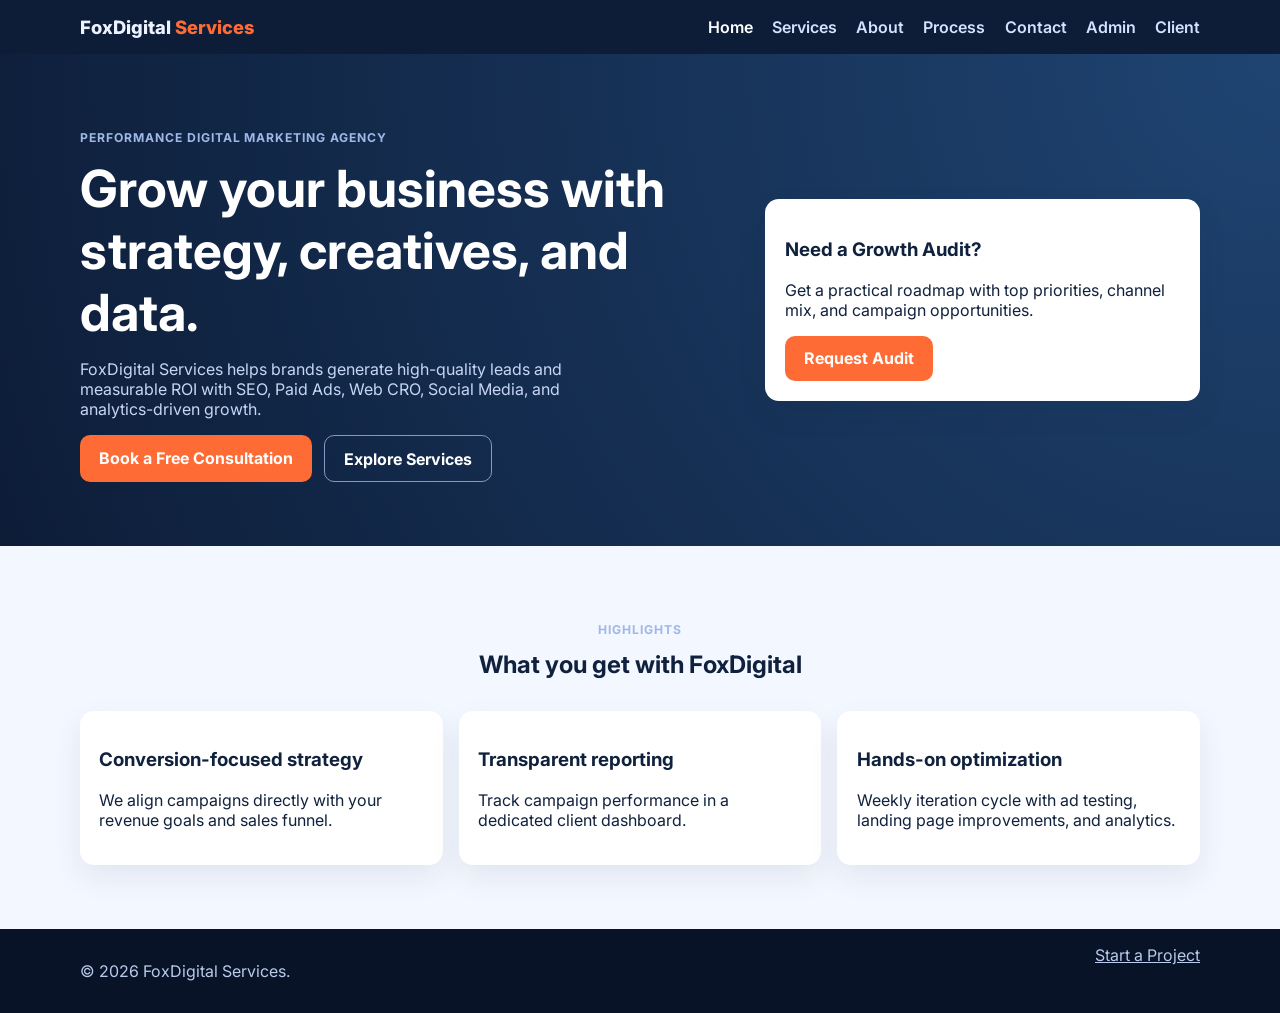
<file: index.html>
<!doctype html>
<html lang="en">
<head>
  <meta charset="UTF-8" />
  <meta name="viewport" content="width=device-width, initial-scale=1.0" />
  <title>FoxDigital Services | Home</title>
  <link rel="preconnect" href="https://fonts.googleapis.com">
  <link rel="preconnect" href="https://fonts.gstatic.com" crossorigin>
  <link href="https://fonts.googleapis.com/css2?family=Inter:wght@400;600;700;800&display=swap" rel="stylesheet">
  <link rel="stylesheet" href="styles.css" />
</head>
<body>
<header class="site-header">
  <nav class="container nav">
    <a class="brand" href="index.html">FoxDigital <span>Services</span></a>
    <button class="menu-toggle" aria-label="Toggle menu">☰</button>
    <ul class="nav-links">
      <li><a href="index.html">Home</a></li><li><a href="services.html">Services</a></li><li><a href="about.html">About</a></li><li><a href="process.html">Process</a></li><li><a href="contact.html">Contact</a></li><li><a href="admin-login.html">Admin</a></li><li><a href="client-login.html">Client</a></li>
    </ul>
  </nav>
</header>

<section class="hero">
  <div class="container hero-grid">
    <div>
      <p class="eyebrow">Performance Digital Marketing Agency</p>
      <h1>Grow your business with strategy, creatives, and data.</h1>
      <p class="lead">FoxDigital Services helps brands generate high-quality leads and measurable ROI with SEO, Paid Ads, Web CRO, Social Media, and analytics-driven growth.</p>
      <div class="flex"><a class="btn btn-primary" href="contact.html">Book a Free Consultation</a><a class="btn btn-outline" href="services.html">Explore Services</a></div>
    </div>
    <div class="hero-card">
      <h3>Need a Growth Audit?</h3>
      <p>Get a practical roadmap with top priorities, channel mix, and campaign opportunities.</p>
      <a class="btn btn-primary" href="contact.html">Request Audit</a>
    </div>
  </div>
</section>

<section class="section">
  <div class="container section-title"><p class="eyebrow">Highlights</p><h2>What you get with FoxDigital</h2></div>
  <div class="container grid grid-3">
    <article class="card"><h3>Conversion-focused strategy</h3><p>We align campaigns directly with your revenue goals and sales funnel.</p></article>
    <article class="card"><h3>Transparent reporting</h3><p>Track campaign performance in a dedicated client dashboard.</p></article>
    <article class="card"><h3>Hands-on optimization</h3><p>Weekly iteration cycle with ad testing, landing page improvements, and analytics.</p></article>
  </div>
</section>

<footer><div class="container footer"><p>© <span id="year"></span> FoxDigital Services.</p><a href="contact.html">Start a Project</a></div></footer>
<script src="app.js"></script>
</body>
</html>
</file>
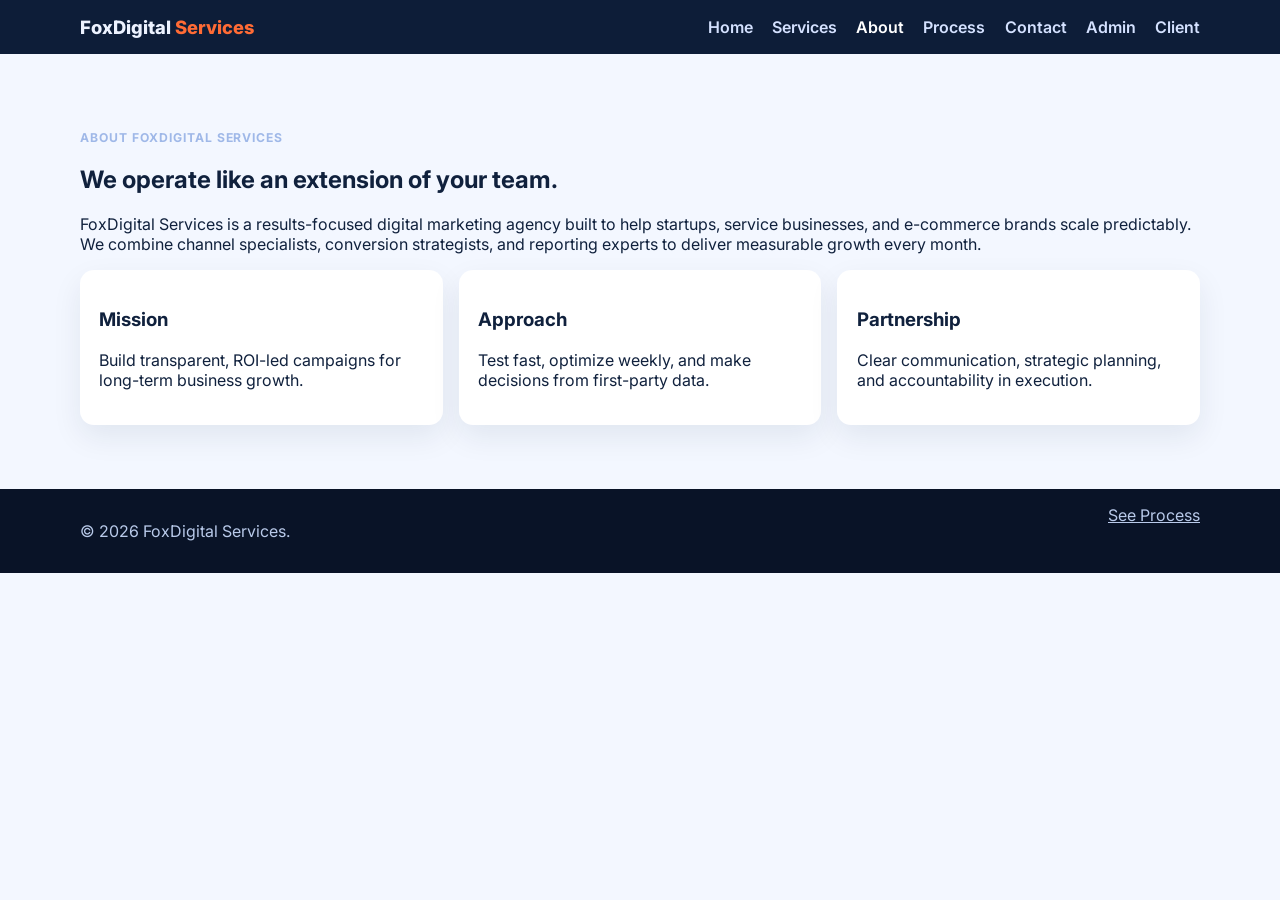
<file: about.html>
<!doctype html><html lang="en"><head><meta charset="UTF-8"><meta name="viewport" content="width=device-width, initial-scale=1.0"><title>About | FoxDigital</title><link rel="preconnect" href="https://fonts.googleapis.com"><link rel="preconnect" href="https://fonts.gstatic.com" crossorigin><link href="https://fonts.googleapis.com/css2?family=Inter:wght@400;600;700;800&display=swap" rel="stylesheet"><link rel="stylesheet" href="styles.css"></head><body>
<header class="site-header"><nav class="container nav"><a class="brand" href="index.html">FoxDigital <span>Services</span></a><button class="menu-toggle">☰</button><ul class="nav-links"><li><a href="index.html">Home</a></li><li><a href="services.html">Services</a></li><li><a href="about.html">About</a></li><li><a href="process.html">Process</a></li><li><a href="contact.html">Contact</a></li><li><a href="admin-login.html">Admin</a></li><li><a href="client-login.html">Client</a></li></ul></nav></header>
<section class="section"><div class="container"><p class="eyebrow">About FoxDigital Services</p><h1>We operate like an extension of your team.</h1><p>FoxDigital Services is a results-focused digital marketing agency built to help startups, service businesses, and e-commerce brands scale predictably. We combine channel specialists, conversion strategists, and reporting experts to deliver measurable growth every month.</p><div class="grid grid-3"><article class="card"><h3>Mission</h3><p>Build transparent, ROI-led campaigns for long-term business growth.</p></article><article class="card"><h3>Approach</h3><p>Test fast, optimize weekly, and make decisions from first-party data.</p></article><article class="card"><h3>Partnership</h3><p>Clear communication, strategic planning, and accountability in execution.</p></article></div></div></section>
<footer><div class="container footer"><p>© <span id="year"></span> FoxDigital Services.</p><a href="process.html">See Process</a></div></footer><script src="app.js"></script></body></html>
</file>
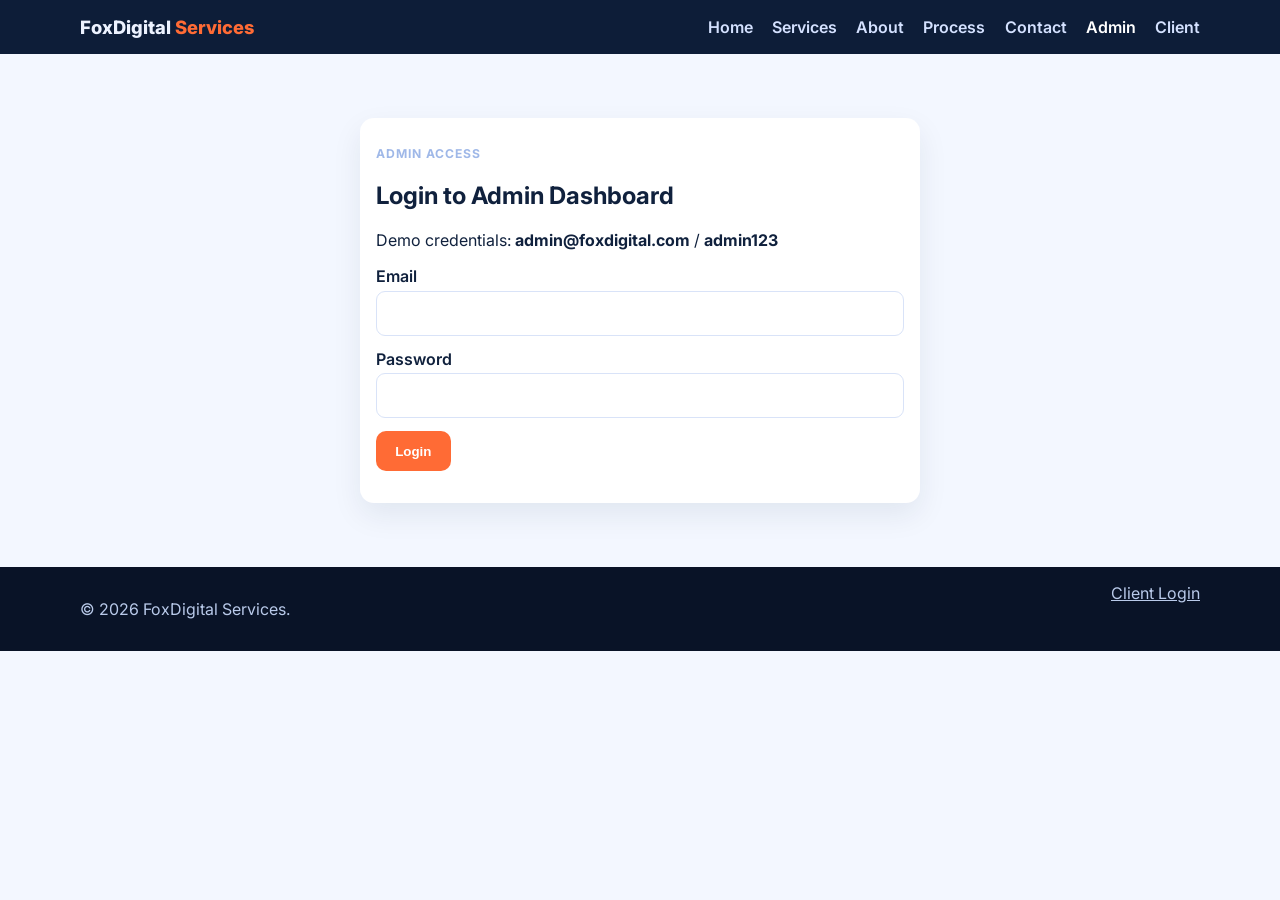
<file: admin-dashboard.html>
<!doctype html><html lang="en"><head><meta charset="UTF-8"><meta name="viewport" content="width=device-width, initial-scale=1.0"><title>Admin Dashboard | FoxDigital</title><link rel="preconnect" href="https://fonts.googleapis.com"><link rel="preconnect" href="https://fonts.gstatic.com" crossorigin><link href="https://fonts.googleapis.com/css2?family=Inter:wght@400;600;700;800&display=swap" rel="stylesheet"><link rel="stylesheet" href="styles.css"></head><body>
<header class="site-header"><nav class="container nav"><a class="brand" href="index.html">FoxDigital <span>Services</span></a><button class="menu-toggle">☰</button><ul class="nav-links"><li><a href="index.html">Home</a></li><li><a href="services.html">Services</a></li><li><a href="about.html">About</a></li><li><a href="process.html">Process</a></li><li><a href="contact.html">Contact</a></li><li><a href="admin-dashboard.html">Admin</a></li><li><a href="client-login.html">Client</a></li></ul></nav></header>
<section class="section"><div class="container"><div class="flex" style="justify-content:space-between;align-items:center;"><div><p class="eyebrow">Secure Area</p><h1>Admin Dashboard</h1></div><button id="adminLogout" class="btn btn-outline" style="color:#10213d;border-color:#c9d6f4;">Logout</button></div>
<div class="dashboard-layout">
<div class="panel" style="padding:1rem;">
<h3>Form Submissions</h3>
<div class="table-wrap"><table><thead><tr><th>Name</th><th>Email</th><th>Service</th><th>Date</th><th>Status</th></tr></thead><tbody id="submissionRows"></tbody></table></div>
</div>
<div class="panel" style="padding:1rem;">
<h3>Create / Update Client Report</h3>
<form id="reportForm">
<label>Client ID<input name="clientId" required placeholder="client-demo"></label>
<label>Client Password<input name="password" required></label>
<label>Client Name<input name="name" required></label>
<label>Website<input name="website"></label>
<label>Leads<input name="leads" type="number" min="0" required></label>
<label>ROAS<input name="roas" type="number" step="0.1" min="0" required></label>
<label>CTR (%)<input name="ctr" type="number" step="0.1" min="0" required></label>
<label>Ad Spend ($)<input name="spend" type="number" step="0.01" min="0" required></label>
<label>Summary / Notes<textarea name="notes" rows="3"></textarea></label>
<label>Upload Report PDF/DOC<input name="reportFile" type="file" accept=".pdf,.doc,.docx,application/pdf,application/msword,application/vnd.openxmlformats-officedocument.wordprocessingml.document"></label>
<button class="btn btn-primary" type="submit">Save Report</button>
<p id="reportMsg" class="msg"></p>
</form>
</div>
</div></div></section>
<footer><div class="container footer"><p>© <span id="year"></span> FoxDigital Services.</p><a href="client-dashboard.html">Open Client Dashboard</a></div></footer>
<script src="app.js"></script><script src="admin-dashboard.js"></script></body></html>
</file>
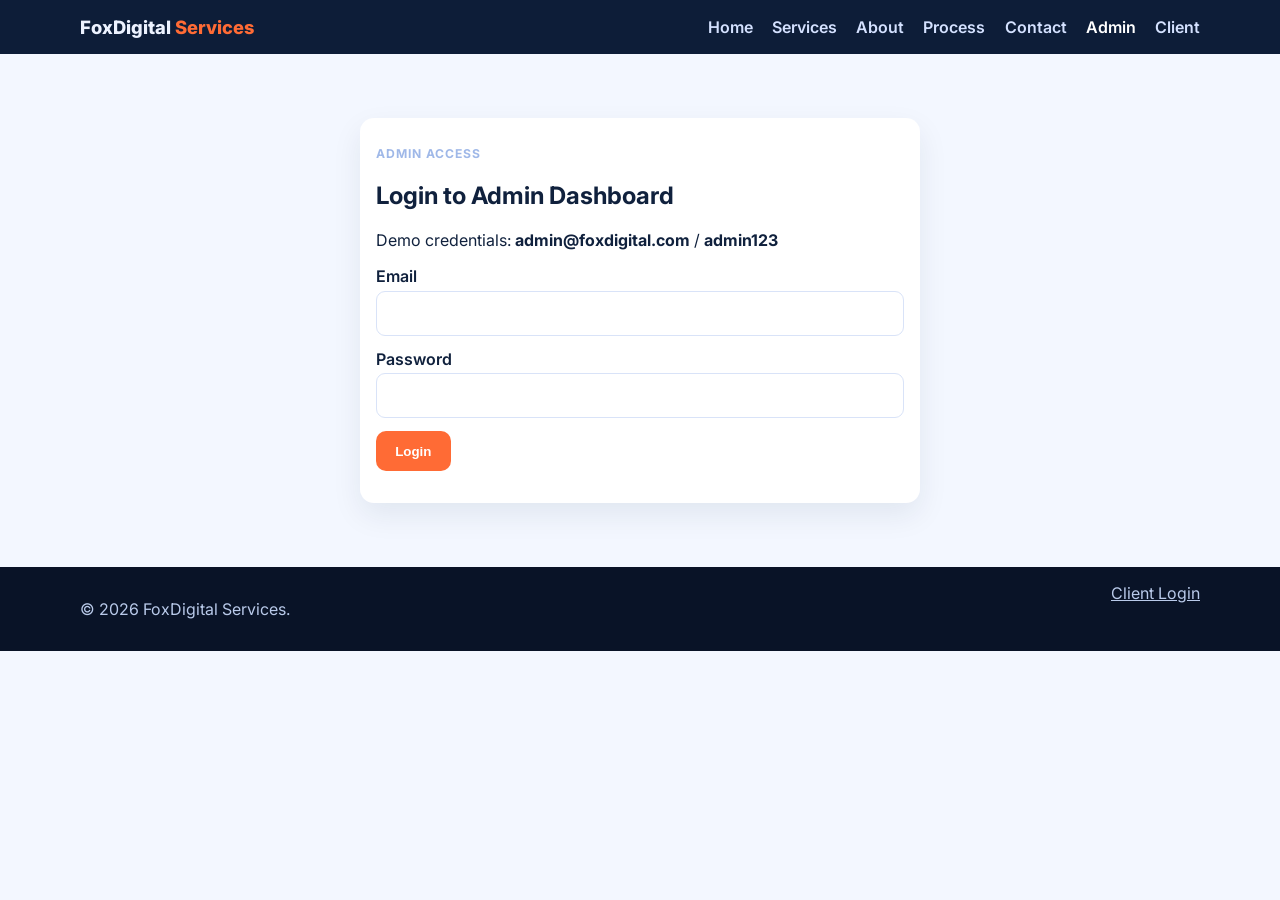
<file: admin-login.html>
<!doctype html><html lang="en"><head><meta charset="UTF-8"><meta name="viewport" content="width=device-width, initial-scale=1.0"><title>Admin Login | FoxDigital</title><link rel="preconnect" href="https://fonts.googleapis.com"><link rel="preconnect" href="https://fonts.gstatic.com" crossorigin><link href="https://fonts.googleapis.com/css2?family=Inter:wght@400;600;700;800&display=swap" rel="stylesheet"><link rel="stylesheet" href="styles.css"></head><body>
<header class="site-header"><nav class="container nav"><a class="brand" href="index.html">FoxDigital <span>Services</span></a><button class="menu-toggle">☰</button><ul class="nav-links"><li><a href="index.html">Home</a></li><li><a href="services.html">Services</a></li><li><a href="about.html">About</a></li><li><a href="process.html">Process</a></li><li><a href="contact.html">Contact</a></li><li><a href="admin-login.html">Admin</a></li><li><a href="client-login.html">Client</a></li></ul></nav></header>
<section class="section"><div class="container" style="max-width:560px;"><div class="panel" style="padding:1rem;"><p class="eyebrow">Admin Access</p><h1>Login to Admin Dashboard</h1><p>Demo credentials: <strong>admin@foxdigital.com</strong> / <strong>admin123</strong></p><form id="adminLoginForm"><label>Email<input type="email" name="email" required></label><label>Password<input type="password" name="password" required></label><button class="btn btn-primary" type="submit">Login</button><p id="adminLoginMsg" class="msg"></p></form></div></div></section>
<footer><div class="container footer"><p>© <span id="year"></span> FoxDigital Services.</p><a href="client-login.html">Client Login</a></div></footer>
<script src="app.js"></script><script src="admin-login.js"></script></body></html>
</file>
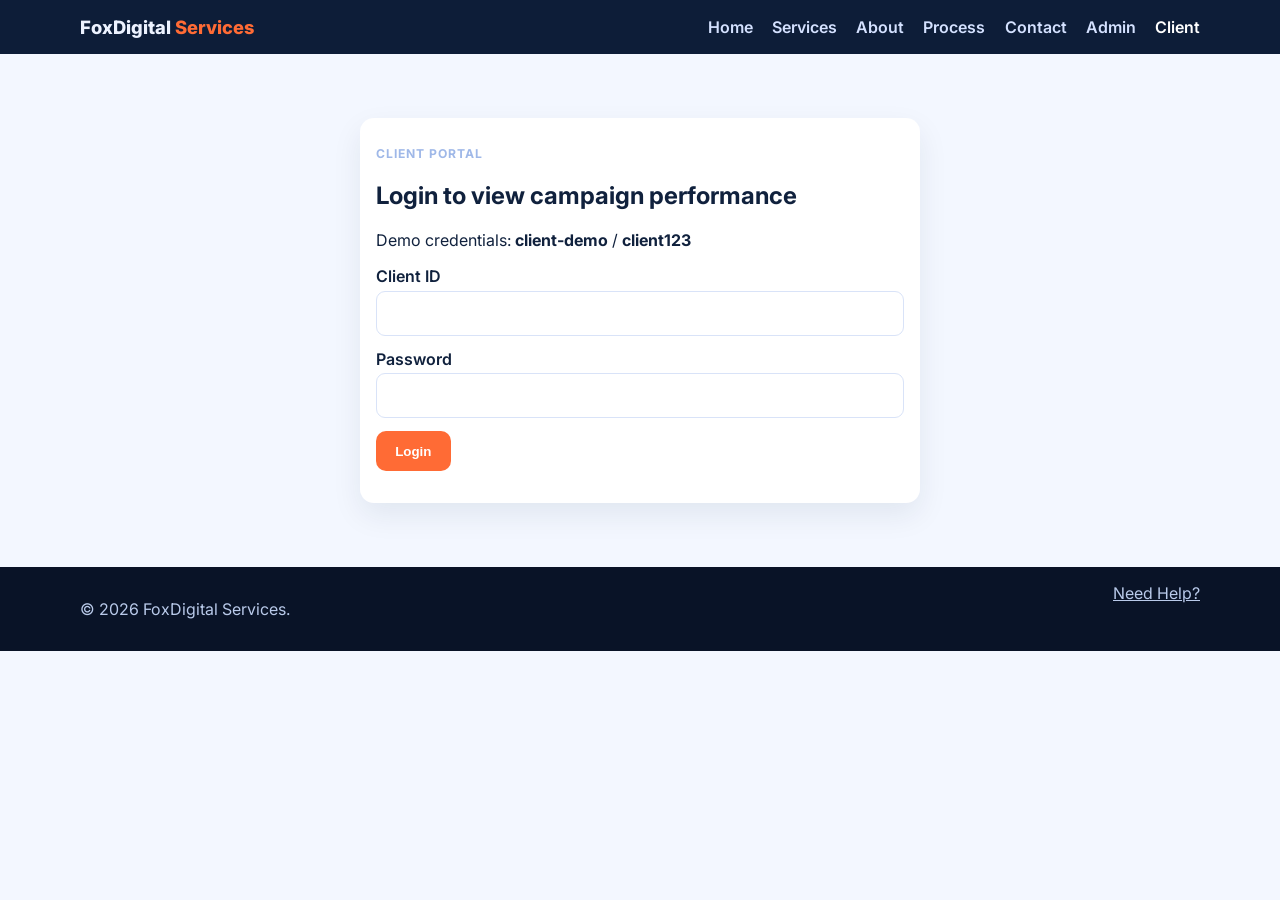
<file: client-dashboard.html>
<!doctype html><html lang="en"><head><meta charset="UTF-8"><meta name="viewport" content="width=device-width, initial-scale=1.0"><title>Client Dashboard | FoxDigital</title><link rel="preconnect" href="https://fonts.googleapis.com"><link rel="preconnect" href="https://fonts.gstatic.com" crossorigin><link href="https://fonts.googleapis.com/css2?family=Inter:wght@400;600;700;800&display=swap" rel="stylesheet"><link rel="stylesheet" href="styles.css"></head><body>
<header class="site-header"><nav class="container nav"><a class="brand" href="index.html">FoxDigital <span>Services</span></a><button class="menu-toggle">☰</button><ul class="nav-links"><li><a href="index.html">Home</a></li><li><a href="services.html">Services</a></li><li><a href="about.html">About</a></li><li><a href="process.html">Process</a></li><li><a href="contact.html">Contact</a></li><li><a href="admin-login.html">Admin</a></li><li><a href="client-dashboard.html">Client</a></li></ul></nav></header>
<section class="section"><div class="container"><div class="flex" style="justify-content:space-between;align-items:center;"><div><p class="eyebrow">Client Performance Dashboard</p><h1 id="clientTitle">Campaign Results</h1></div><button id="clientLogout" class="btn btn-outline" style="color:#10213d;border-color:#c9d6f4;">Logout</button></div>
<div class="dashboard-layout"><div class="panel" style="padding:1rem;"><h3>Performance Metrics</h3><div class="kpi-grid"><div class="kpi"><span>Leads</span><strong id="kpiLeads">-</strong></div><div class="kpi"><span>ROAS</span><strong id="kpiRoas">-</strong></div><div class="kpi"><span>CTR</span><strong id="kpiCtr">-</strong></div><div class="kpi"><span>Spend</span><strong id="kpiSpend">-</strong></div></div><div class="graph"><canvas id="metricsChart" width="430" height="210"></canvas></div><p id="clientNotes"></p><p><small>Last updated: <span id="updatedAt"></span></small></p><p id="reportLinkWrap"></p></div>
<div class="panel" style="padding:1rem;"><h3>Comments / Feedback</h3><div id="commentsList"></div><form id="commentForm"><label>Add Comment<textarea name="comment" rows="4" required></textarea></label><button class="btn btn-primary" type="submit">Post Comment</button><p id="commentMsg" class="msg"></p></form></div></div></div></section>
<footer><div class="container footer"><p>© <span id="year"></span> FoxDigital Services.</p><a href="contact.html">Contact Team</a></div></footer><script src="app.js"></script><script src="client-dashboard.js"></script></body></html>
</file>
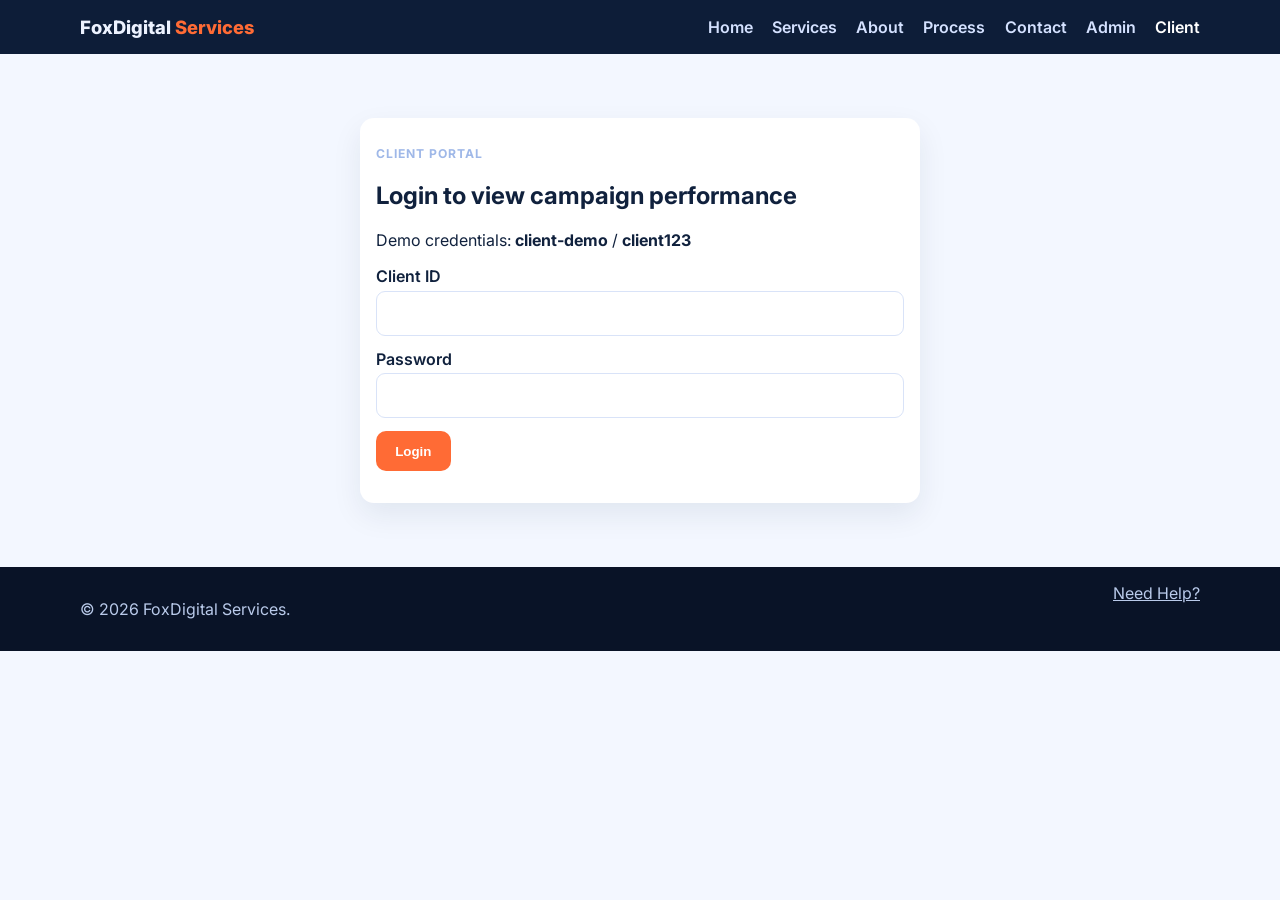
<file: client-login.html>
<!doctype html><html lang="en"><head><meta charset="UTF-8"><meta name="viewport" content="width=device-width, initial-scale=1.0"><title>Client Login | FoxDigital</title><link rel="preconnect" href="https://fonts.googleapis.com"><link rel="preconnect" href="https://fonts.gstatic.com" crossorigin><link href="https://fonts.googleapis.com/css2?family=Inter:wght@400;600;700;800&display=swap" rel="stylesheet"><link rel="stylesheet" href="styles.css"></head><body>
<header class="site-header"><nav class="container nav"><a class="brand" href="index.html">FoxDigital <span>Services</span></a><button class="menu-toggle">☰</button><ul class="nav-links"><li><a href="index.html">Home</a></li><li><a href="services.html">Services</a></li><li><a href="about.html">About</a></li><li><a href="process.html">Process</a></li><li><a href="contact.html">Contact</a></li><li><a href="admin-login.html">Admin</a></li><li><a href="client-login.html">Client</a></li></ul></nav></header>
<section class="section"><div class="container" style="max-width:560px;"><div class="panel" style="padding:1rem;"><p class="eyebrow">Client Portal</p><h1>Login to view campaign performance</h1><p>Demo credentials: <strong>client-demo</strong> / <strong>client123</strong></p><form id="clientLoginForm"><label>Client ID<input name="clientId" required></label><label>Password<input type="password" name="password" required></label><button class="btn btn-primary" type="submit">Login</button><p id="clientLoginMsg" class="msg"></p></form></div></div></section>
<footer><div class="container footer"><p>© <span id="year"></span> FoxDigital Services.</p><a href="contact.html">Need Help?</a></div></footer><script src="app.js"></script><script src="client-login.js"></script></body></html>
</file>
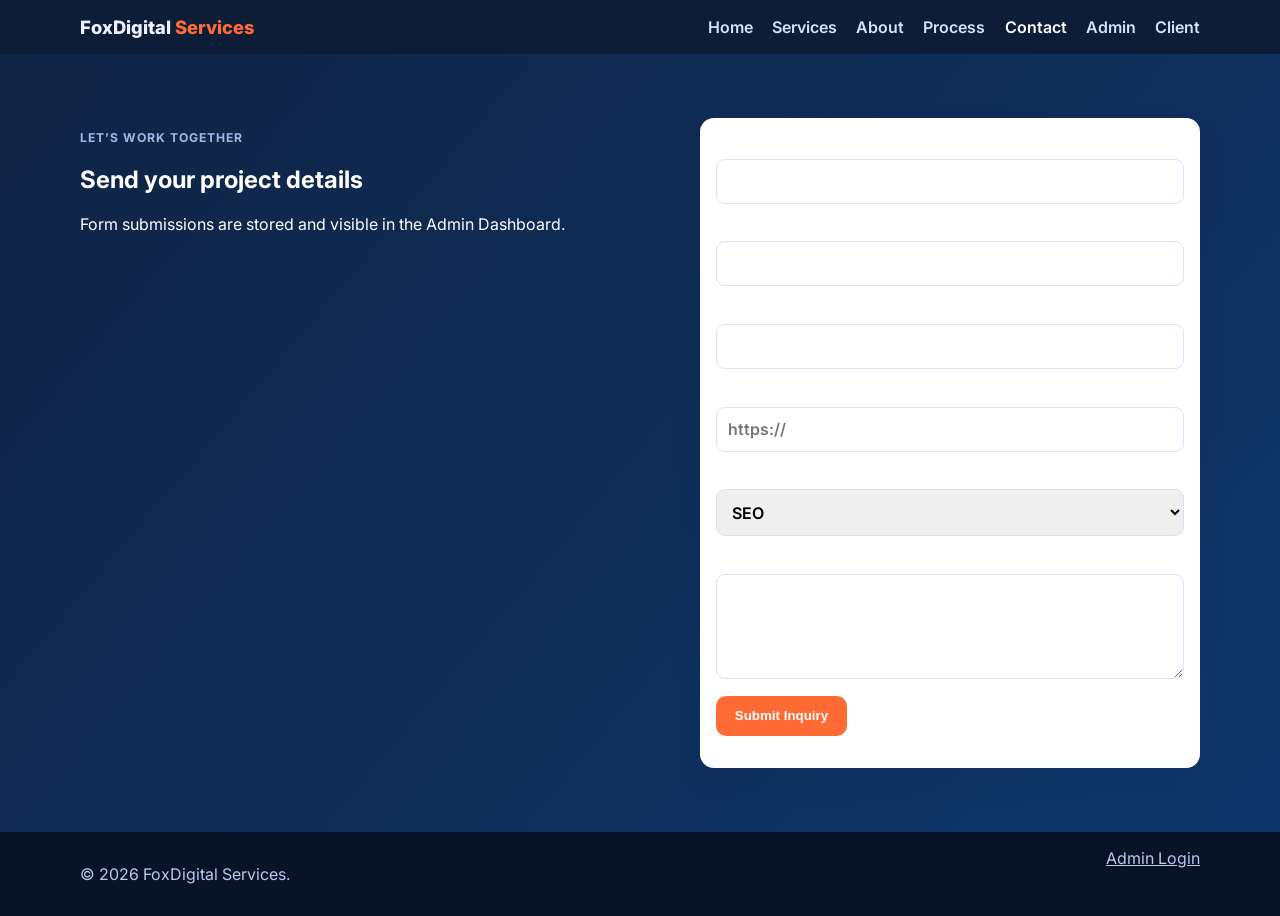
<file: contact.html>
<!doctype html><html lang="en"><head><meta charset="UTF-8"><meta name="viewport" content="width=device-width, initial-scale=1.0"><title>Contact | FoxDigital</title><link rel="preconnect" href="https://fonts.googleapis.com"><link rel="preconnect" href="https://fonts.gstatic.com" crossorigin><link href="https://fonts.googleapis.com/css2?family=Inter:wght@400;600;700;800&display=swap" rel="stylesheet"><link rel="stylesheet" href="styles.css"></head><body>
<header class="site-header"><nav class="container nav"><a class="brand" href="index.html">FoxDigital <span>Services</span></a><button class="menu-toggle">☰</button><ul class="nav-links"><li><a href="index.html">Home</a></li><li><a href="services.html">Services</a></li><li><a href="about.html">About</a></li><li><a href="process.html">Process</a></li><li><a href="contact.html">Contact</a></li><li><a href="admin-login.html">Admin</a></li><li><a href="client-login.html">Client</a></li></ul></nav></header>
<section class="section cta"><div class="container cta-wrap"><div><p class="eyebrow">Let’s work together</p><h1>Send your project details</h1><p>Form submissions are stored and visible in the Admin Dashboard.</p></div><div class="panel" style="padding:1rem;"><form id="leadForm"><label>Name<input required name="name"></label><label>Email<input type="email" required name="email"></label><label>Company<input name="company"></label><label>Website<input type="url" name="website" placeholder="https://"></label><label>Service Needed<select name="service"><option>SEO</option><option>Paid Ads</option><option>Social Media</option><option>Web CRO</option><option>Full Service</option></select></label><label>Message<textarea required name="message" rows="4"></textarea></label><button class="btn btn-primary" type="submit">Submit Inquiry</button><p id="formMsg" class="msg"></p></form></div></div></section>
<footer><div class="container footer"><p>© <span id="year"></span> FoxDigital Services.</p><a href="admin-login.html">Admin Login</a></div></footer><script src="app.js"></script><script src="contact.js"></script></body></html>
</file>
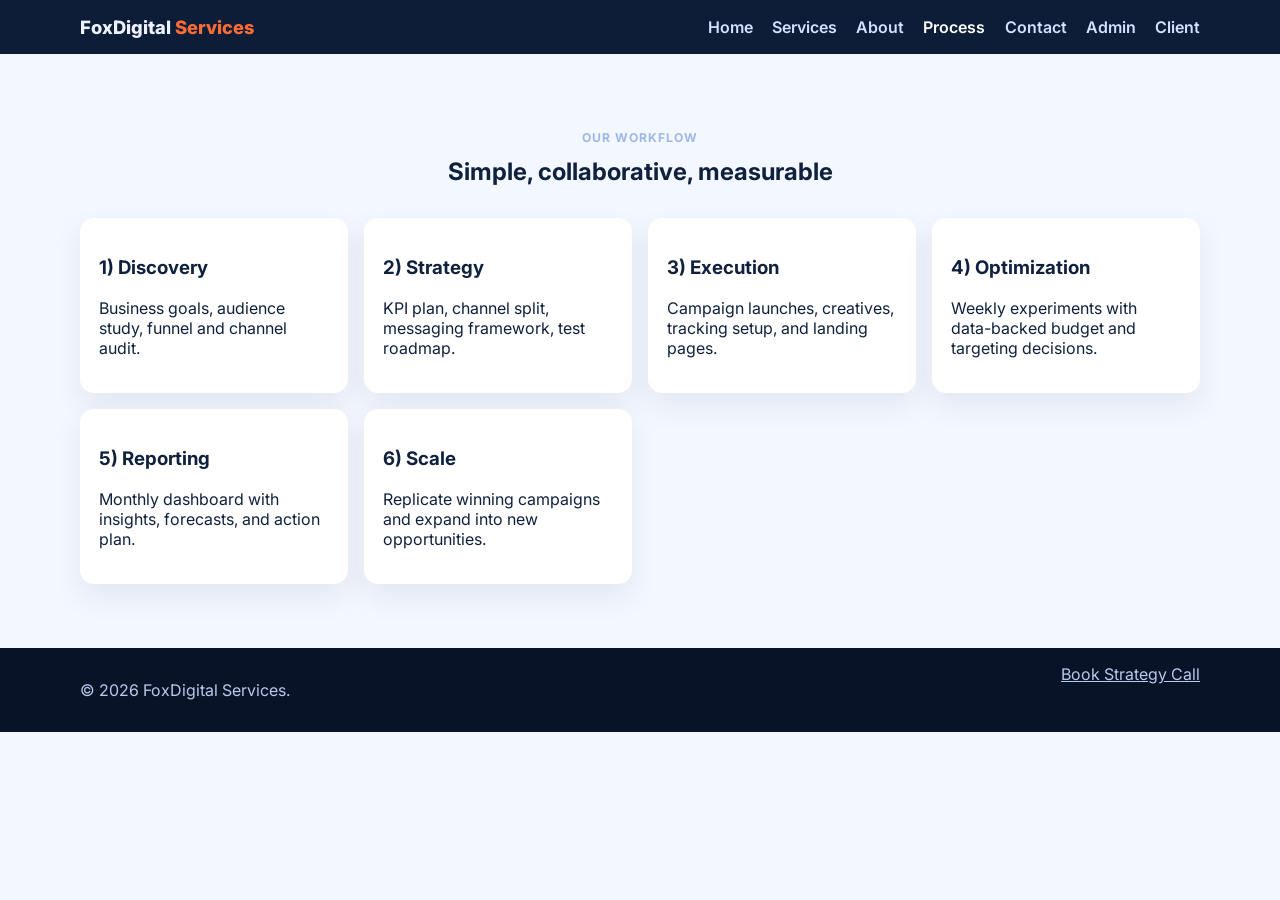
<file: process.html>
<!doctype html><html lang="en"><head><meta charset="UTF-8"><meta name="viewport" content="width=device-width, initial-scale=1.0"><title>Process | FoxDigital</title><link rel="preconnect" href="https://fonts.googleapis.com"><link rel="preconnect" href="https://fonts.gstatic.com" crossorigin><link href="https://fonts.googleapis.com/css2?family=Inter:wght@400;600;700;800&display=swap" rel="stylesheet"><link rel="stylesheet" href="styles.css"></head><body>
<header class="site-header"><nav class="container nav"><a class="brand" href="index.html">FoxDigital <span>Services</span></a><button class="menu-toggle">☰</button><ul class="nav-links"><li><a href="index.html">Home</a></li><li><a href="services.html">Services</a></li><li><a href="about.html">About</a></li><li><a href="process.html">Process</a></li><li><a href="contact.html">Contact</a></li><li><a href="admin-login.html">Admin</a></li><li><a href="client-login.html">Client</a></li></ul></nav></header>
<section class="section"><div class="container section-title"><p class="eyebrow">Our Workflow</p><h2>Simple, collaborative, measurable</h2></div><div class="container grid grid-3"><article class="card"><h3>1) Discovery</h3><p>Business goals, audience study, funnel and channel audit.</p></article><article class="card"><h3>2) Strategy</h3><p>KPI plan, channel split, messaging framework, test roadmap.</p></article><article class="card"><h3>3) Execution</h3><p>Campaign launches, creatives, tracking setup, and landing pages.</p></article><article class="card"><h3>4) Optimization</h3><p>Weekly experiments with data-backed budget and targeting decisions.</p></article><article class="card"><h3>5) Reporting</h3><p>Monthly dashboard with insights, forecasts, and action plan.</p></article><article class="card"><h3>6) Scale</h3><p>Replicate winning campaigns and expand into new opportunities.</p></article></div></section>
<footer><div class="container footer"><p>© <span id="year"></span> FoxDigital Services.</p><a href="contact.html">Book Strategy Call</a></div></footer><script src="app.js"></script></body></html>
</file>
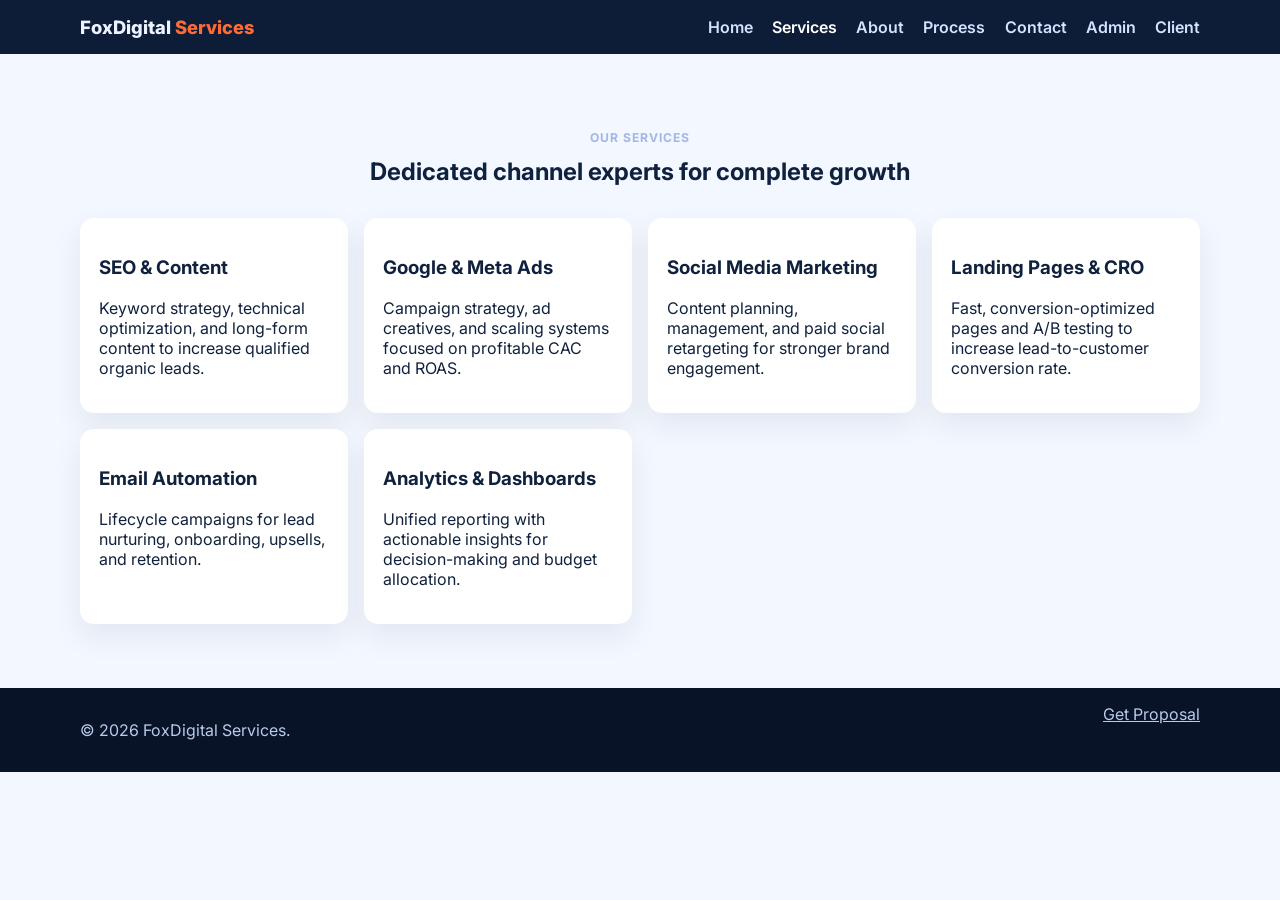
<file: services.html>
<!doctype html><html lang="en"><head><meta charset="UTF-8"><meta name="viewport" content="width=device-width, initial-scale=1.0"><title>Services | FoxDigital</title><link rel="preconnect" href="https://fonts.googleapis.com"><link rel="preconnect" href="https://fonts.gstatic.com" crossorigin><link href="https://fonts.googleapis.com/css2?family=Inter:wght@400;600;700;800&display=swap" rel="stylesheet"><link rel="stylesheet" href="styles.css"></head><body>
<header class="site-header"><nav class="container nav"><a class="brand" href="index.html">FoxDigital <span>Services</span></a><button class="menu-toggle">☰</button><ul class="nav-links"><li><a href="index.html">Home</a></li><li><a href="services.html">Services</a></li><li><a href="about.html">About</a></li><li><a href="process.html">Process</a></li><li><a href="contact.html">Contact</a></li><li><a href="admin-login.html">Admin</a></li><li><a href="client-login.html">Client</a></li></ul></nav></header>
<section class="section"><div class="container section-title"><p class="eyebrow">Our Services</p><h2>Dedicated channel experts for complete growth</h2></div><div class="container grid grid-3"><article class="card"><h3>SEO & Content</h3><p>Keyword strategy, technical optimization, and long-form content to increase qualified organic leads.</p></article><article class="card"><h3>Google & Meta Ads</h3><p>Campaign strategy, ad creatives, and scaling systems focused on profitable CAC and ROAS.</p></article><article class="card"><h3>Social Media Marketing</h3><p>Content planning, management, and paid social retargeting for stronger brand engagement.</p></article><article class="card"><h3>Landing Pages & CRO</h3><p>Fast, conversion-optimized pages and A/B testing to increase lead-to-customer conversion rate.</p></article><article class="card"><h3>Email Automation</h3><p>Lifecycle campaigns for lead nurturing, onboarding, upsells, and retention.</p></article><article class="card"><h3>Analytics & Dashboards</h3><p>Unified reporting with actionable insights for decision-making and budget allocation.</p></article></div></section>
<footer><div class="container footer"><p>© <span id="year"></span> FoxDigital Services.</p><a href="contact.html">Get Proposal</a></div></footer>
<script src="app.js"></script></body></html>
</file>
<file: styles.css>
:root {
  --bg: #f3f7ff;
  --surface: #ffffff;
  --surface-dark: #0f1e36;
  --text: #10213d;
  --muted: #5b6f97;
  --primary: #ff6b35;
  --primary-dark: #df4f1d;
  --line: #d9e3f8;
  --success: #1a9c62;
  --danger: #d14343;
  --radius: 14px;
  --shadow: 0 12px 30px rgba(16, 33, 61, 0.08);
}
* { box-sizing: border-box; }
body { margin: 0; font-family: Inter, Arial, sans-serif; background: var(--bg); color: var(--text); }
a { color: inherit; }
.container { width: min(94%, 1120px); margin: 0 auto; }

.site-header { background: #0d1d38; color: #ecf2ff; position: sticky; top: 0; z-index: 10; }
.nav { display: flex; align-items: center; justify-content: space-between; padding: 1rem 0; }
.brand { font-weight: 800; text-decoration: none; font-size: 1.15rem; }
.brand span { color: var(--primary); }
.nav-links { display: flex; list-style: none; gap: 1.2rem; padding: 0; margin: 0; }
.nav-links a { text-decoration: none; color: #d4e1ff; font-weight: 600; }
.nav-links a:hover, .nav-links a.active { color: #fff; }
.menu-toggle { display: none; background: transparent; border: 1px solid #7c93bf; color: #fff; border-radius: 8px; padding: .2rem .6rem; }

.hero { background: radial-gradient(circle at top right, #1f4472, #0d1d38); color: #fff; padding: 4rem 0; }
.hero-grid { display: grid; grid-template-columns: 1.5fr 1fr; gap: 2rem; align-items: center; }
.eyebrow { letter-spacing: .08em; text-transform: uppercase; font-size: .76rem; color: #9fb8e8; font-weight: 700; }
.hero h1 { font-size: clamp(2rem, 4.6vw, 3.2rem); margin: .4rem 0 1rem; }
.lead { color: #c7d6f5; max-width: 55ch; }
.btn { display: inline-block; border: 0; border-radius: 10px; font-weight: 700; cursor: pointer; text-decoration: none; padding: .78rem 1.2rem; }
.btn-primary { background: var(--primary); color: #fff; }
.btn-primary:hover { background: var(--primary-dark); }
.btn-outline { background: transparent; color: #fff; border: 1px solid #819ac6; }
.btn-light { background: #fff; color: #10213d; }
.hero-card, .card, .panel { background: var(--surface); border-radius: var(--radius); box-shadow: var(--shadow); }
.hero-card { padding: 1.25rem; color: var(--text); }

.section { padding: 4rem 0; }
.section-title { text-align: center; margin-bottom: 2rem; }
.section-title h2 { margin: .4rem 0; }
.grid { display: grid; gap: 1rem; }
.grid-3 { grid-template-columns: repeat(auto-fit, minmax(230px, 1fr)); }
.card { padding: 1.2rem; }
.alt { background: #eaf1ff; }
.cta { background: linear-gradient(130deg, #102444, #0f366b); color: #fff; }
.cta-wrap { display: grid; grid-template-columns: 1.2fr 1fr; gap: 1.2rem; align-items: start; }
form label { display: block; margin-bottom: .8rem; font-weight: 600; }
input, textarea, select { width: 100%; padding: .72rem; border-radius: 9px; border: 1px solid var(--line); font: inherit; margin-top: .3rem; }
.table-wrap { overflow-x: auto; }
table { width: 100%; border-collapse: collapse; background: #fff; border-radius: 10px; overflow: hidden; }
th, td { text-align: left; padding: .8rem; border-bottom: 1px solid #eef2fb; font-size: .95rem; }
th { background: #f5f8ff; }
.badge { display: inline-block; padding: .2rem .5rem; border-radius: 999px; font-size: .75rem; font-weight: 700; }
.badge.ok { background: #e6f7ef; color: #1a9c62; }
.badge.warn { background: #fff4e8; color: #c76a00; }
.msg { margin-top: .6rem; font-weight: 600; }
.msg.success { color: var(--success); }
.msg.error { color: var(--danger); }
.flex { display: flex; gap: .7rem; flex-wrap: wrap; }

.dashboard-layout { display: grid; gap: 1rem; grid-template-columns: 1.2fr 1fr; }
.kpi-grid { display: grid; grid-template-columns: repeat(auto-fit, minmax(140px, 1fr)); gap: .8rem; }
.kpi { padding: .9rem; border: 1px solid var(--line); border-radius: 10px; background: #f8fbff; }
.kpi strong { display: block; font-size: 1.2rem; }
.graph { background: #fff; border: 1px solid var(--line); border-radius: 10px; padding: .75rem; }

footer { background: #091327; color: #b9caea; }
.footer { padding: 1rem 0; display: flex; justify-content: space-between; flex-wrap: wrap; gap: .8rem; }

@media (max-width: 920px) {
  .hero-grid, .cta-wrap, .dashboard-layout { grid-template-columns: 1fr; }
  .menu-toggle { display: block; }
  .nav-links { display: none; position: absolute; right: 3%; top: 65px; background: #102444; border: 1px solid #2f4d78; padding: .9rem; border-radius: 10px; width: 220px; flex-direction: column; }
  .nav-links.show { display: flex; }
}
</file>
